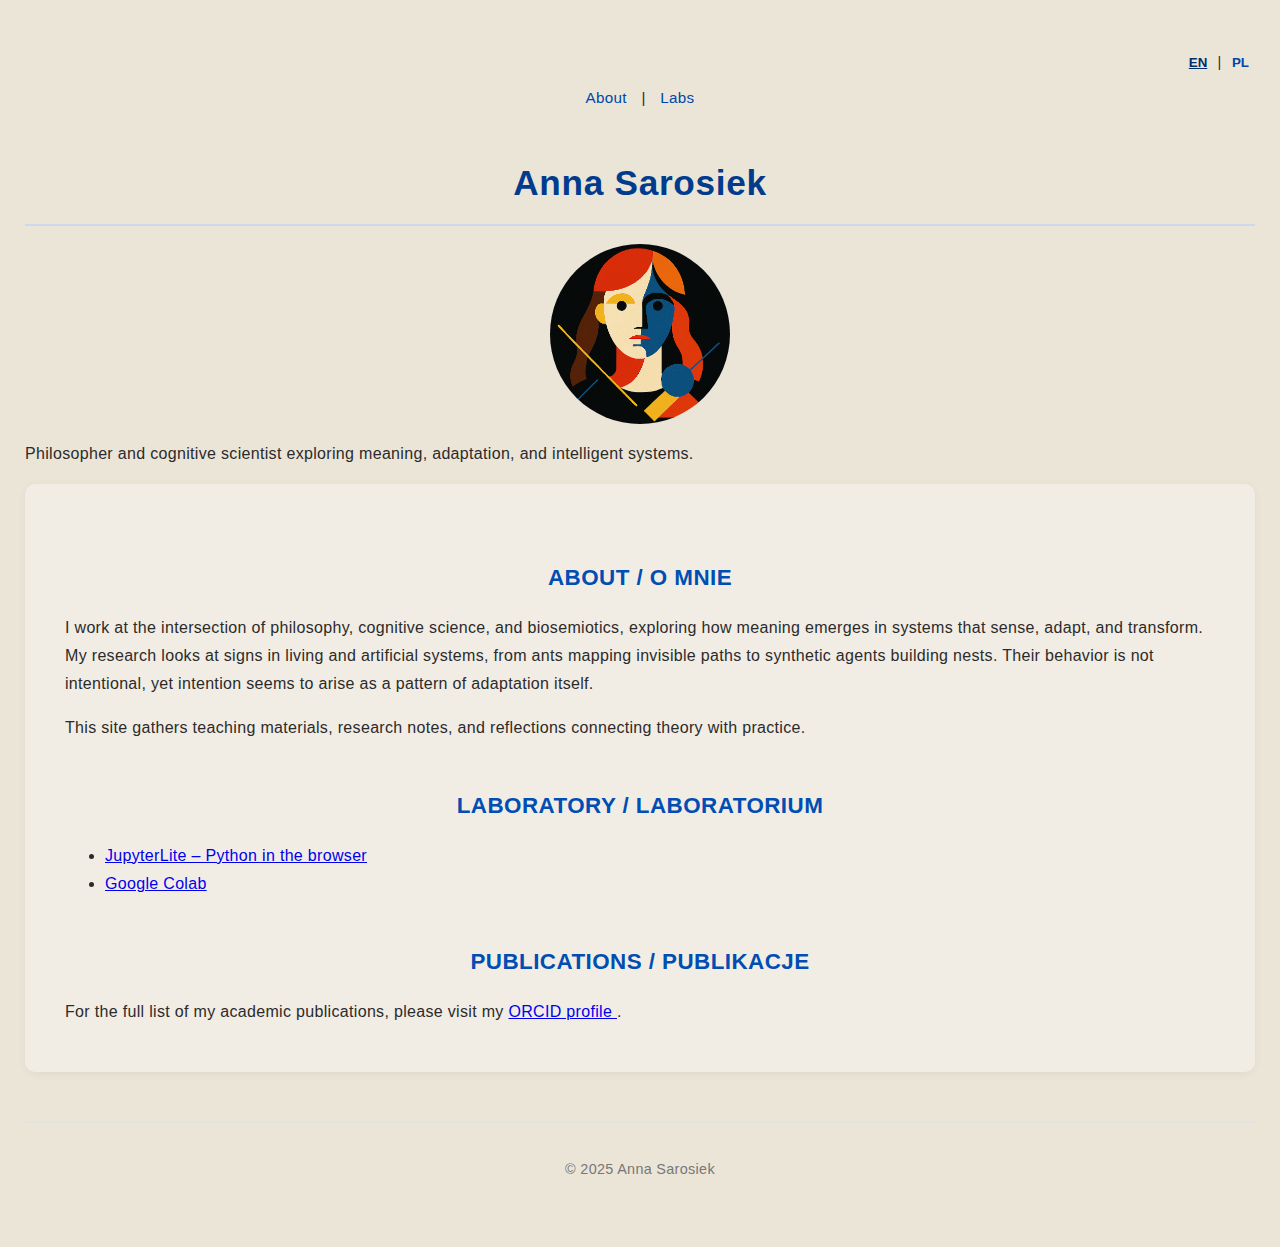
<file: index.html>
<!DOCTYPE html>
<html lang="en">
<head>
  <meta charset="UTF-8">
  <title>Anna Sarosiek – Cognitive Science</title>
  <link rel="stylesheet" href="style.css">
  <style>
    /* === Language switch === */
    .lang-switch {
      text-align: right;
      margin-bottom: 10px;
      font-size: 0.9em;
    }
    .lang-switch button {
      border: none;
      background: none;
      color: #0047ab;
      cursor: pointer;
      font-weight: bold;
    }
    .lang-switch button.active {
      text-decoration: underline;
      color: #002d6e;
    }
    .lang {
      display: none;
    }
    .lang.active {
      display: block;
    }
  </style>
</head>
<body>

  <div class="lang-switch">
    <button id="btn-en" class="active">EN</button> | 
    <button id="btn-pl">PL</button>
  </div>

  <nav>
    <a href="#about">About</a> |
    <a href="#labs">Labs</a>
  </nav>

  <header>
  <h1>Anna Sarosiek</h1>
  <img src="image.png" alt="Anna Sarosiek" style="display:block;margin:0 auto;border-radius:50%;max-width:180px;">
  <p class="lang en active">Philosopher and cognitive scientist exploring meaning, adaptation, and intelligent systems.</p>
  <p class="lang pl">Filozof i kognitywista badająca znaczenie, adaptację i inteligentne systemy.</p>
</header>


  <main>
    <section id="about">
      <h2>About / O mnie</h2>

      <div class="lang en active">
    <p>I work at the intersection of philosophy, cognitive science, and biosemiotics, exploring how meaning emerges in systems that sense, adapt, and transform. My research looks at signs in living and artificial systems, from ants mapping invisible paths to synthetic agents building nests. Their behavior is not intentional, yet intention seems to arise as a pattern of adaptation itself.</p>
    <p>This site gathers teaching materials, research notes, and reflections connecting theory with practice.</p>

      </div>

      <div class="lang pl">
        <p>Pracuję na styku filozofii, kognitywistyki i biosemiotyki, badając, jak znaczenie wyłania się w systemach, które odczuwają, adaptują się i przekształcają. W moich badaniach interesują mnie znaki w systemach żywych i sztucznych; od mrówek wytyczających niewidzialne ścieżki po syntetyczne agenty budujące gniazda. Ich zachowanie nie jest intencjonalne, a jednak intencjonalność pojawia się jako wzorzec samej adaptacji.</p>
        <p>Na tej stronie gromadzę materiały dydaktyczne, notatki badawcze i refleksje łączące teorię z praktyką.</p>

      </div>
    </section>

    <section id="labs">
      <h2>Laboratory / Laboratorium</h2>
      <ul>
        <li><a href="https://anna-sarosiek.github.io/labs/">JupyterLite – Python in the browser</a></li>
        <li><a href="https://colab.research.google.com/">Google Colab</a></li>
      </ul>
    </section>

    <section id="publications">
  <h2>Publications / Publikacje</h2>

  <div class="lang en active">
    <p>For the full list of my academic publications, please visit my 
      <a href="https://orcid.org/0000-0002-7799-6278" target="_blank" rel="noopener noreferrer">
        ORCID profile
      </a>.
    </p>
  </div>

  <div class="lang pl">
    <p>Pełna lista moich publikacji naukowych znajduje się na moim 
      <a href="https://orcid.org/0000-0002-7799-6278" target="_blank" rel="noopener noreferrer">
        profilu ORCID
      </a>.
    </p>
  </div>
</section>

  </main>

  <footer>
    <p>© 2025 Anna Sarosiek</p>
  </footer>

  <script>
    const btnEN = document.getElementById('btn-en');
    const btnPL = document.getElementById('btn-pl');
    const langEN = document.querySelectorAll('.en');
    const langPL = document.querySelectorAll('.pl');

    btnEN.addEventListener('click', () => {
      btnEN.classList.add('active');
      btnPL.classList.remove('active');
      langEN.forEach(el => el.classList.add('active'));
      langPL.forEach(el => el.classList.remove('active'));
    });

    btnPL.addEventListener('click', () => {
      btnPL.classList.add('active');
      btnEN.classList.remove('active');
      langPL.forEach(el => el.classList.add('active'));
      langEN.forEach(el => el.classList.remove('active'));
    });
  </script>

</body>
</html>
</file>
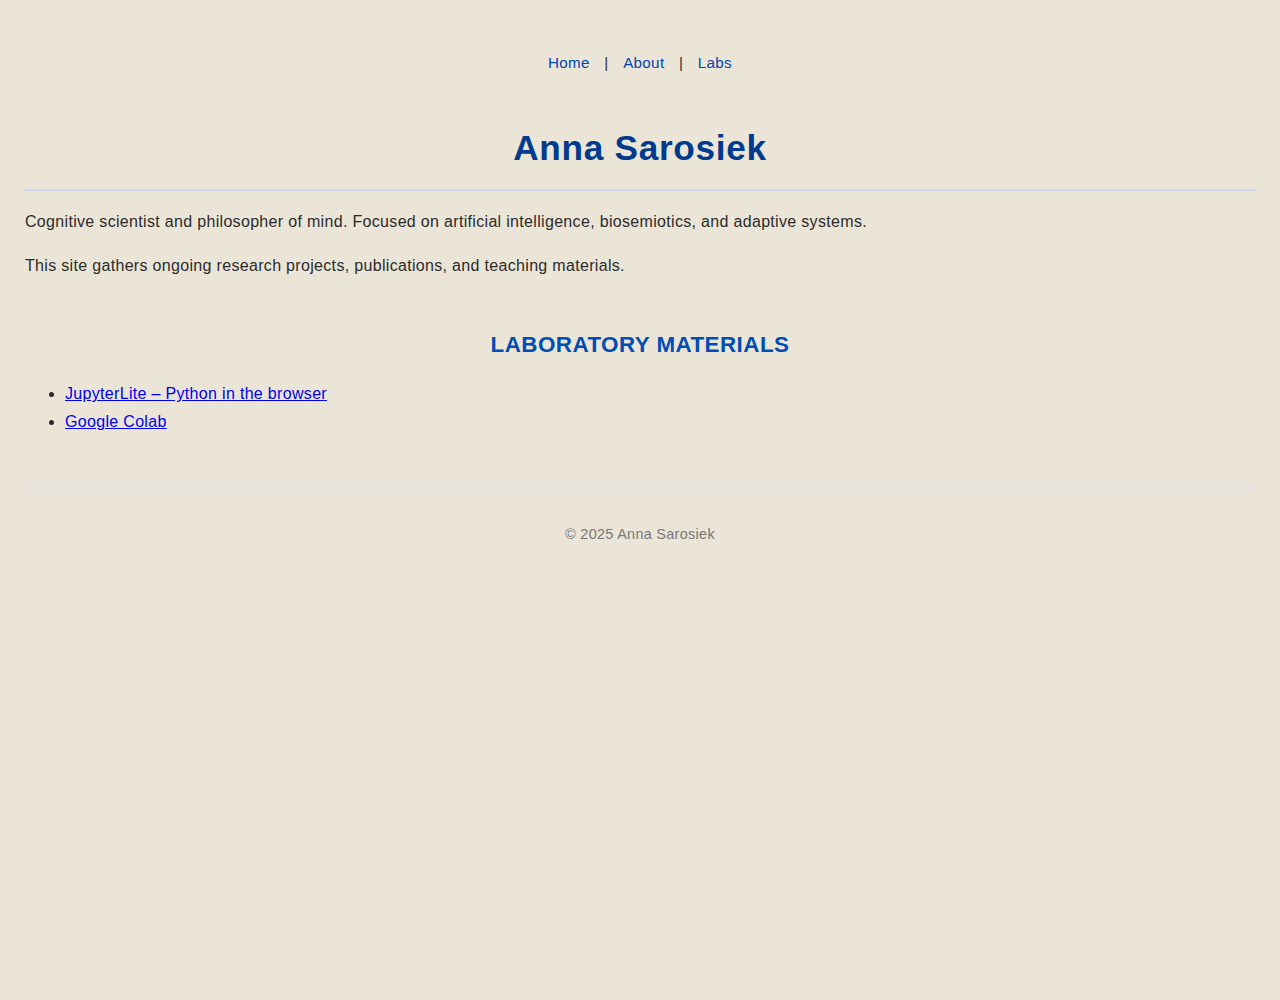
<file: about.html>
<!DOCTYPE html>
<html lang="en">
<head>
  <meta charset="UTF-8">
  <title>Anna Sarosiek – Cognitive Science</title>
  <link rel="stylesheet" href="style.css">
</head>
<body>
  <nav>
    <a href="index.html">Home</a> |
    <a href="about.html">About</a> |
    <a href="labs/">Labs</a>
  </nav>

  <h1>Anna Sarosiek</h1>
  <p>Cognitive scientist and philosopher of mind. Focused on artificial intelligence, biosemiotics, and adaptive systems.</p>
  <p>This site gathers ongoing research projects, publications, and teaching materials.</p>

  <h2>Laboratory Materials</h2>
  <ul>
    <li><a href="https://anna-sarosiek.github.io/labs/">JupyterLite – Python in the browser</a></li>
    <li><a href="https://colab.research.google.com/">Google Colab</a></li>
  </ul>

  <footer>
    <p>© 2025 Anna Sarosiek</p>
  </footer>
</body>
</html>
</file>
<file: style.css>
/* ====== Global layout ====== */
body {
  font-family: "Helvetica", Arial, sans-serif;
  background-color: #ebe5d8;
  color: #2b2b2b;
  margin: 0;
  padding: 50px 25px;
  line-height: 1.75;
  letter-spacing: 0.02em;
  min-height: 100vh; /* pełna wysokość ekranu */
}

/* ====== Navigation ====== */
nav {
  text-align: center;
  margin-bottom: 40px;
  font-size: 0.95em;
}
nav a {
  color: #0047ab;
  text-decoration: none;
  margin: 0 10px;
}
nav a:hover {
  text-decoration: underline;
}

/* ====== Headings ====== */
h1, h2 {
  font-family: "Helvetica", Arial, sans-serif;
  font-weight: 600;
  text-align: center;
  color: #003b8e; 
  margin-top: 0;
  margin-bottom: 0.5em;
  letter-spacing: 0.02em;
}

h1 {
  font-size: 2.2em;
  border-bottom: 2px solid #cdd8f0;
  padding-bottom: 0.3em;
}

h2 {
  font-size: 1.4em;
  color: #004eb3; 
  text-transform: uppercase;
  margin-top: 2em;
}
}

/* ====== Header ====== */
header {
  background-color: #ebe5d8;
  box-shadow: 0 3px 6px rgba(0, 0, 0, 0.08);
  padding: 20px;
  border-radius: 8px;
  margin-bottom: 40px;
}

/* ====== Main content block ====== */
main {
  background-color: #f2ede4;
  border-radius: 10px;
  box-shadow: 0 2px 10px rgba(0, 0, 0, 0.05);
  padding: 30px 40px;
}

/* ====== Footer ====== */
footer {
  text-align: center;
  margin-top: 50px;
  font-size: 0.9em;
  color: #777;
  border-top: 1px solid #e0e0e0;
  padding-top: 20px;
}
</file>
